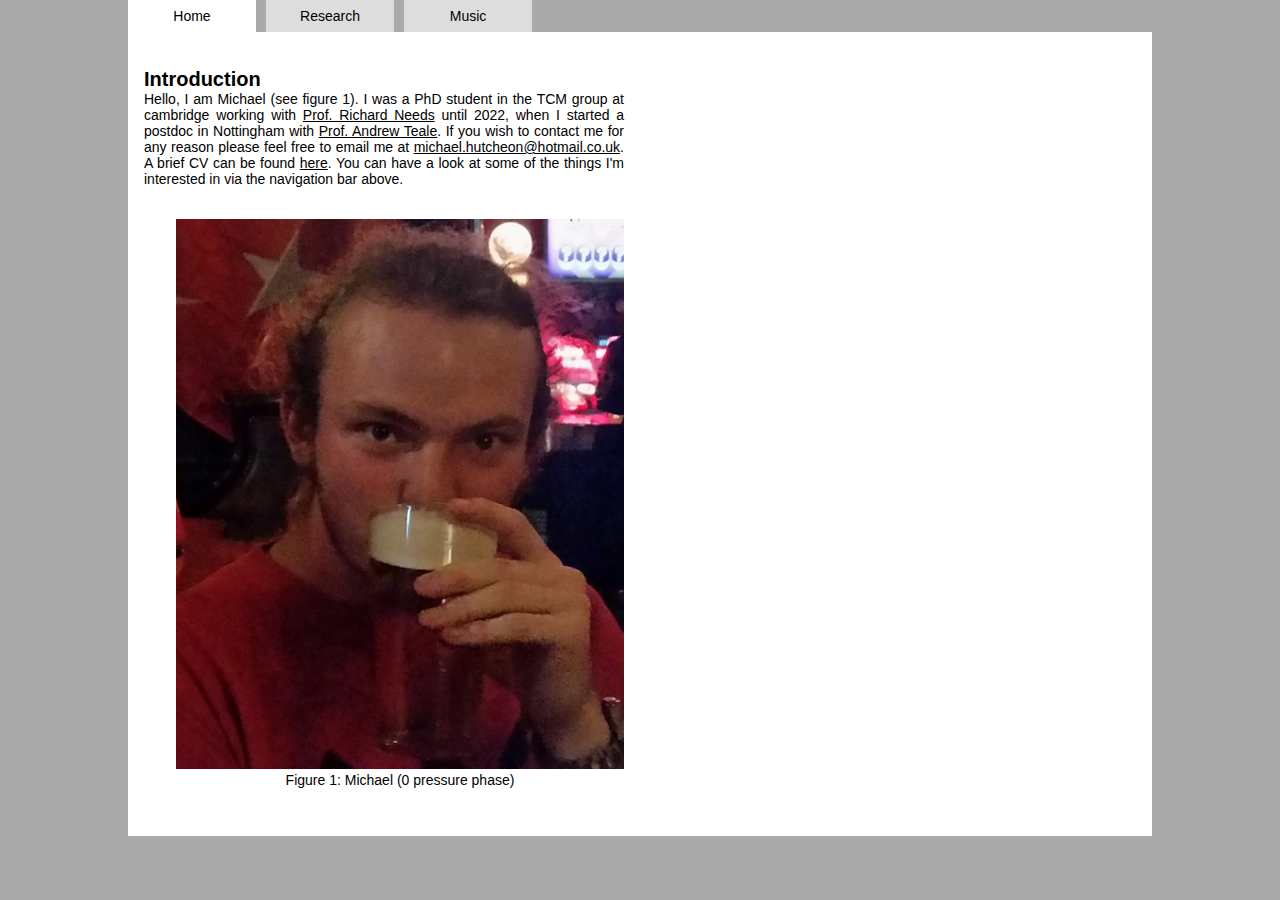
<file: index.html>
<!DOCTYPE html>
<html>
<head>
	<title>Michael Hutcheon</title>
	<meta charset="UTF-8">
	<link rel=stylesheet href=styles.css>
</head>

<body>
    <div class=page>
        <!--Navigation bar-->
        <div class=header>
            <a href=index.html>
                <div class=tab id=selected>
                    Home
                </div>
            </a>
            <a href=research.html>
                <div class=tab>
                    Research
                </div>
            </a>
            <a href=music.html>
                <div class=tab>
                    Music
                </div>
            </a>
        </div>
        <div class=buffer></div>   
        <!--End navigation bar-->

        <div class=content>
        <div class=contentText>            

        <h1> Introduction </h1>
        Hello, I am Michael (see figure 1). I was a PhD student in the TCM group
		at cambridge working with
        <a href=https://www.tcm.phy.cam.ac.uk/~rn11/ class=inline>Prof. Richard Needs</a> until 
        2022, when I started a postdoc in Nottingham with 
        <a href = https://www.nottingham.ac.uk/chemistry/people/andrew.teale class=inline>Prof. Andrew Teale</a>. 
        If you wish to contact me for any reason please feel free to email me at 
        <a class=inline href=mailto:michael.hutcheon@hotmail.co.uk>michael.hutcheon@hotmail.co.uk</a>.
        A brief CV can be found <a class=inline href=pdfs/cv.pdf>here</a>. 
        You can have a look at some of the things I'm interested in via the
        navigation bar above.

        <div class=figures>
            <!--Figure 1-->
            <div class=figure>
                <img src=images/meWithBeer.png class=figure>
                <div class=caption>Figure 1: Michael (0 pressure phase)</div>
            </div>
        </div>

        </div>
    </div>
</body>
</html>
</file>
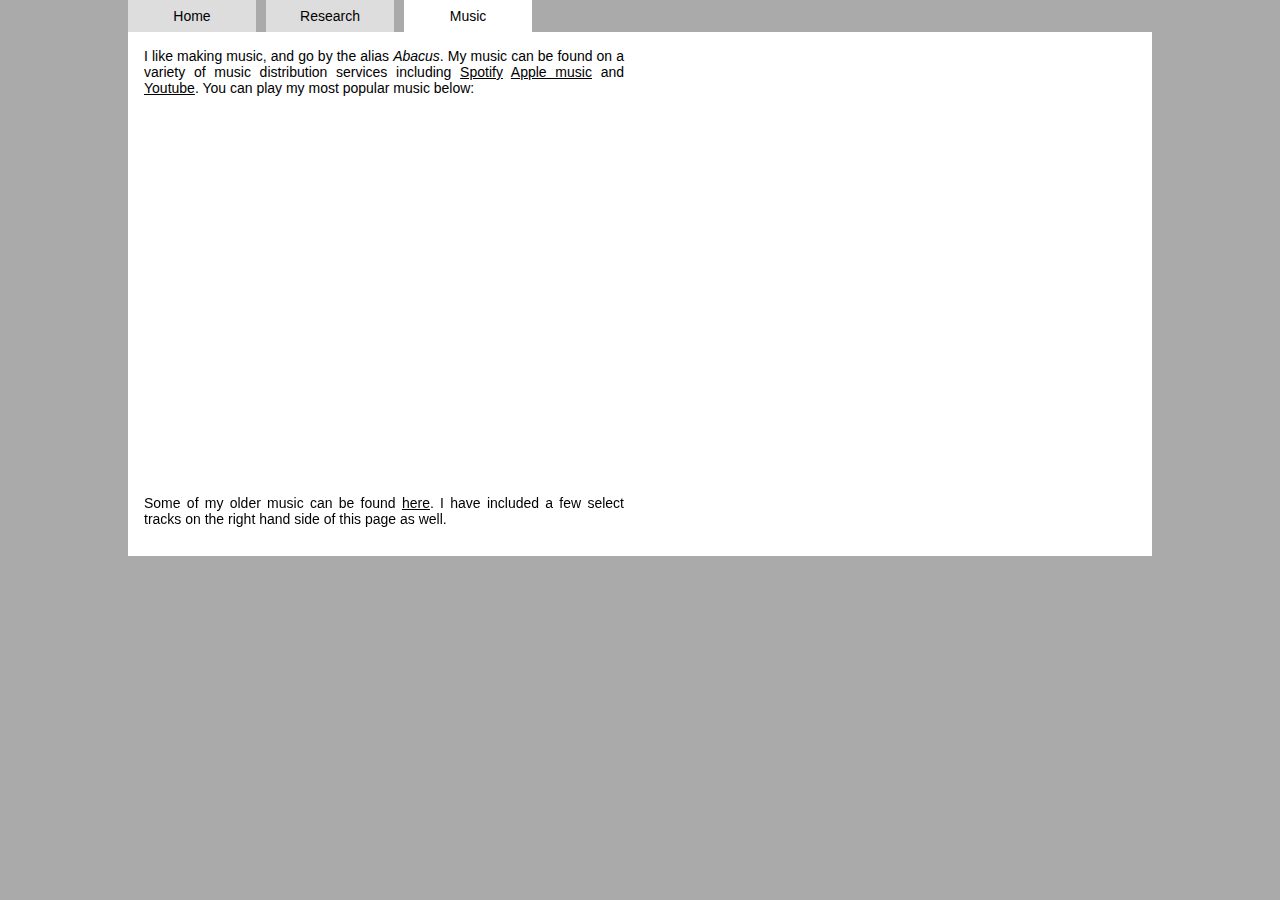
<file: music.html>
<!DOCTYPE html>
<html>
<head>
	<title>Michael Hutcheon - research</title>
	<meta charset="UTF-8">
	<link rel=stylesheet href=styles.css>
</head>

<body>
    <div class=page>
        <!--Navagation bar-->
        <div class=header>
            <a href=index.html>
                <div class=tab>
                    Home
                </div>
            </a>
            <a href=research.html>
                <div class=tab>
                    Research
                </div>
            </a>
            <a href=music.html>
                <div class=tab id=selected>
                    Music
                </div>
            </a>
        </div>
        <div class=buffer></div>   
        <!--End navagation bar-->

        <div class=content>
            <div class=contentText>

            I like making music, and go by the alias <i>Abacus</i>. My music can be found
            on a variety of music distribution services including
            <a href=https://open.spotify.com/artist/4ghErFI3mXNdb2UM7EQQzJ class=inline>
            Spotify</a>
            <a href=https://itunes.apple.com/us/artist/1495582868 class=inline>
            Apple music</a>
            and
            <a href=https://www.youtube.com/playlist?list=OLAK5uy_k-_lsUGXOIYy5MxE2hsuVglqRawukKX18&fbclid=IwAR1fkDIXa5AsjZUjVl9XbgW42hvrs3Eh5Iqu2EYGYcd0Wg2jsEWEZa1JgPo class=inline>
            Youtube</a>. You can play my most popular music below:

            <br>
            <div style="text-align: center">
            <iframe src="https://open.spotify.com/embed/artist/4ghErFI3mXNdb2UM7EQQzJ" width="300" height="380" frameborder="0" allowtransparency="true" allow="encrypted-media"></iframe>
            </div>
            <br>

            Some of my older music can be found 
            <a class=inline href=https://soundcloud.com/michael-hutcheon>here</a>.
            I have included a few select tracks on the right hand side of this page as well.
            </div>

            <!--Figures-->
            <div class=figures>
                <iframe class=soundcloud_player scrolling=no frameborder=no
                src=https://w.soundcloud.com/player/?url=https://soundcloud.com/michael-hutcheon/walk>
                </iframe>                    

                <iframe class=soundcloud_player scrolling=no frameborder=no
                src=https://w.soundcloud.com/player/?url=https://soundcloud.com/michael-hutcheon/actually-try>
                </iframe>

                <iframe class=soundcloud_player scrolling=no frameborder=no
                src=https://w.soundcloud.com/player/?url=https://soundcloud.com/michael-hutcheon/typewriter>
                </iframe>
                <iframe class=soundcloud_player scrolling=no frameborder=no
                src=https://w.soundcloud.com/player/?url=https://soundcloud.com/michael-hutcheon/Untitled2>
                </iframe>
            </div>
            <!--End figures-->
        </div>
    </div>
</body>
</html>
</file>
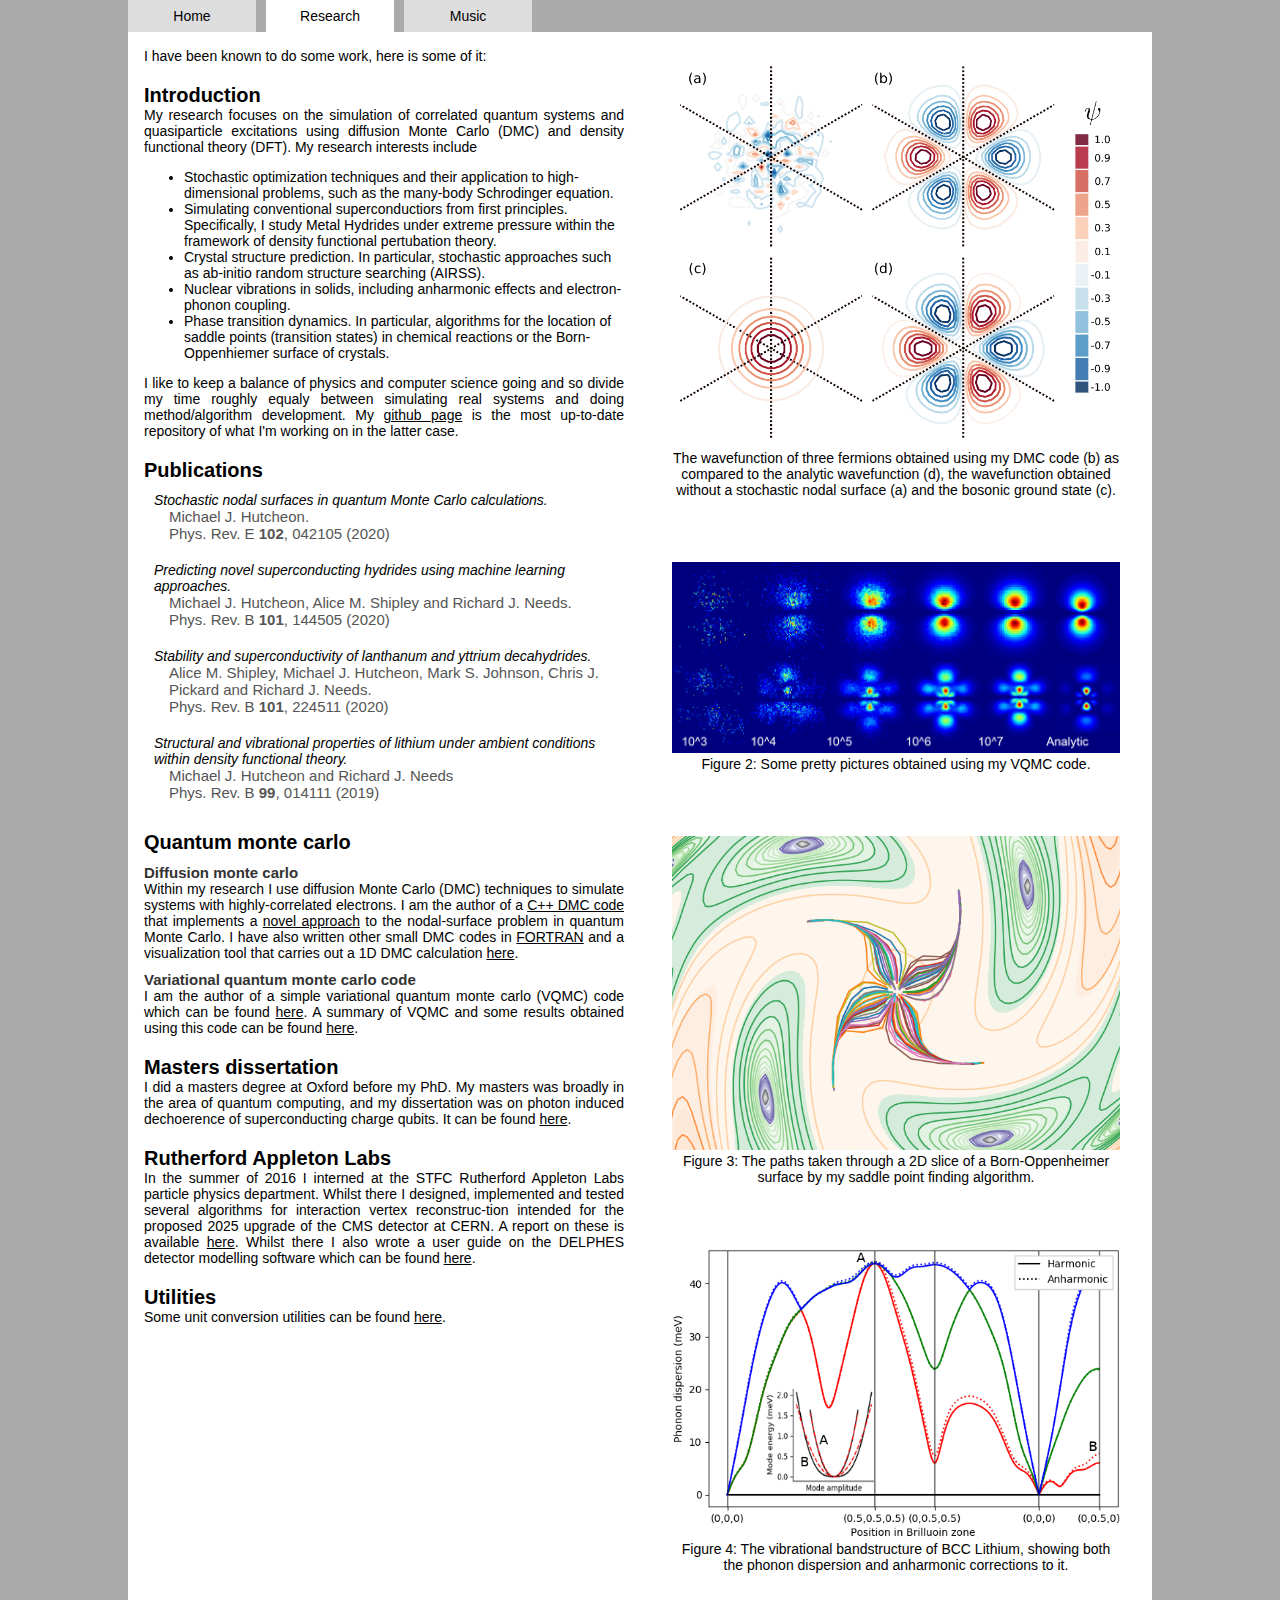
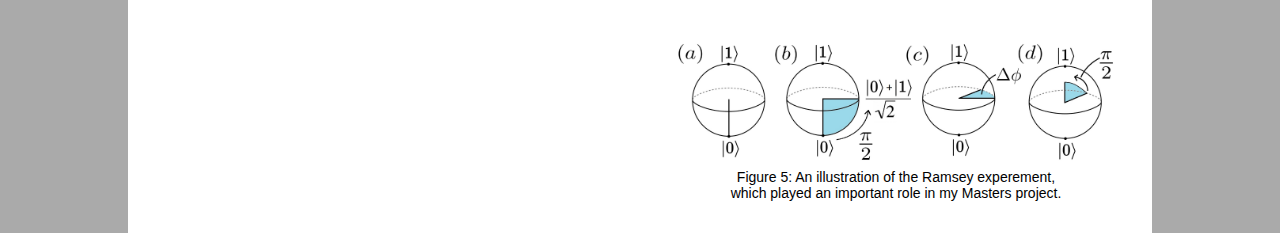
<file: research.html>
<!DOCTYPE html>
<html>
<head>
	<title>Michael Hutcheon - research</title>
	<meta charset="UTF-8">
	<link rel=stylesheet href=styles.css>
</head>

<body>
    <div class=page>

        <!--Navigation bar-->
        <div class=header>
            <a href=index.html>
                <div class=tab>
                    Home
                </div>
            </a>
            <a href=research.html>
                <div class=tab id=selected>
                    Research
                </div>
            </a>
            <a href=music.html>
                <div class=tab>
                    Music
                </div>
            </a>
        </div>
        <div class=buffer></div>   
        <!--End navigation bar-->

        <div class=content>
        <div class=contentText>
        I have been known to do some work, here is some of it:

        <h1>Introduction</h1>
		My research focuses on the simulation of correlated quantum systems and
		quasiparticle excitations using diffusion Monte Carlo (DMC) and density
		functional theory (DFT). My research interests include
        
        <ul>
            <li> Stochastic optimization techniques and their application to
            high-dimensional problems, such as the many-body Schrodinger equation.
            <li> Simulating conventional superconductiors from first principles.
            Specifically, I study Metal Hydrides under extreme pressure within the
            framework of density functional pertubation theory.
            <li> Crystal structure prediction. In particular, stochastic
            approaches such as ab-initio random structure searching (AIRSS).
            <li> Nuclear vibrations in solids, including anharmonic effects and
            electron-phonon coupling.
            <li> Phase transition dynamics. In particular, algorithms for the
            location of saddle points (transition states) in chemical reactions
            or the Born-Oppenhiemer surface of crystals.
        </ul>
        
        I like to keep a balance of physics and computer science going and so divide
        my time roughly equaly between simulating real systems and doing method/algorithm
        development.
        My <a href=https://github.com/miicck class=inline>github page</a>
		is the most up-to-date repository of what I'm working on in the latter case.

		<h1>Publications</h1>

		<div class=pub>
		<div class=pubTitle> <a href=https://link.aps.org/doi/10.1103/PhysRevE.102.042105>
        Stochastic nodal surfaces in quantum Monte Carlo calculations.</a></div>
		<div class=pubAuthors>Michael J. Hutcheon.</div>
		<div class=pubJournal>Phys. Rev. E <b>102</b>, 042105 (2020)</div>
		</div>

		<div class=pub>
		<div class=pubTitle> <a href=https://link.aps.org/doi/10.1103/PhysRevB.101.144505>
        Predicting novel superconducting hydrides using machine learning approaches.</a></div>
		<div class=pubAuthors>Michael J. Hutcheon, Alice M. Shipley and Richard J. Needs.</div>
		<div class=pubJournal>Phys. Rev. B <b>101</b>, 144505 (2020)</div>
		</div>

		<div class=pub>
		<div class=pubTitle> <a href=https://link.aps.org/doi/10.1103/PhysRevB.101.224511>
        Stability and superconductivity of lanthanum and yttrium decahydrides.</a></div>
		<div class=pubAuthors>Alice M. Shipley, Michael J. Hutcheon, Mark S. Johnson,
        Chris J. Pickard and Richard J. Needs.</div>
		<div class=pubJournal>Phys. Rev. B <b>101</b>, 224511 (2020)</div>
		</div>

		<div class=pub>
		<div class=pubTitle> <a href=https://doi.org/10.1103/PhysRevB.99.014111>
		Structural and vibrational properties of lithium under ambient conditions
		within density functional theory.</a></div>
		<div class=pubAuthors>Michael J. Hutcheon and Richard J. Needs</div>
		<div class=pubJournal>Phys. Rev. B <b>99</b>, 014111 (2019)</div>
		</div>

        <h1>Quantum monte carlo</h1>
		<h2>Diffusion monte carlo</h2>
		Within my research I use diffusion Monte Carlo (DMC) techniques to simulate
		systems with highly-correlated electrons. I am the author of a 
        <a href=https://github.com/miicck/xdmc class=inline>C++ DMC code</a> that
        implements a <a href=https://arxiv.org/abs/2001.02215 class=inline>novel approach</a> 
        to the nodal-surface problem in quantum Monte Carlo.
		I have also written other small DMC codes in 
        <a href=https://github.com/miicck/DMC class=inline>FORTRAN</a> and a visualization
        tool that carries out a 1D DMC calculation <a href=dmc_js/main.html class=inline>here</a>. 

        <h2>Variational quantum monte carlo code</h2>
        I am the author of a simple variational quantum monte carlo (VQMC) code which
		can be found <a href=https://github.com/miicck/vqmc class=inline>here</a>.
        A summary of VQMC and some results obtained using this code can be found
		<a href=pdfs/vqmc.pdf class=inline>here</a>. 

        <h1>Masters dissertation</h1>
        I did a masters degree at Oxford before my PhD. My masters was broadly in the area
		of quantum computing, and my dissertation was on photon induced dechoerence of
        superconducting charge qubits. It can be found <a href=pdfs/masters.pdf class=inline>here</a>.

        <h1>Rutherford Appleton Labs</h1>
        In the summer of 2016 I interned at the STFC Rutherford Appleton Labs particle
		physics department. Whilst there I designed, implemented and tested several
		algorithms for interaction vertex reconstruc-tion intended for the proposed
		2025 upgrade of the CMS detector at CERN. A report on these is available
        <a href=pdfs/ral.pdf class=inline>here</a>. Whilst there I also wrote a user
		guide on the DELPHES detector modelling software which can be found
        <a href=pdfs/delphes.pdf class=inline>here</a>.

        <h1>Utilities</h1>
        Some unit conversion utilities can be found <a href=converter.html class=inline>here</a>.

        </div>

        <div class=figures>

            <!--Figure 1-->
            <div class=figure>
                <img src=images/xdmc.png class=figure>
                <div class=caption>The wavefunction of three fermions obtained using
                my DMC code (b) as compared to the analytic wavefunction (d), the
                wavefunction obtained without a stochastic nodal surface (a) and the bosonic
                ground state (c). </div>
            </div>
            
            <!--Figure 2-->
            <div class=figure>
                <img src=images/vqmcWavefunctions.png class=figure>
                <div class=caption>Figure 2: Some pretty pictures obtained using my VQMC code.</div>
            </div>

            <!--Figure 3-->
            <div class=figure>
                <img src=images/saddle_point_paths.png class=figure>
                <div class=caption>Figure 3: The paths taken through a 2D slice of a
                Born-Oppenheimer surface by my saddle point finding algorithm.</div>
            </div>

            <!--Figure 4-->
            <div class=figure>
                <img src=images/anharmonic_phonons.png class=figure>
                <div class=caption>Figure 4: The vibrational bandstructure of BCC Lithium,
                showing both the phonon dispersion and anharmonic corrections to it.</div>
            </div>

            <!--Figure 5-->
            <div class=figure>
                <img src=images/ramsey.png class=figure>
                <div class=caption>Figure 5: An illustration of the Ramsey experement,
                <br> which played an important role in my Masters project.</div>
            </div>

        </div>

        </div>
    </div>
</body>
</html>
</file>
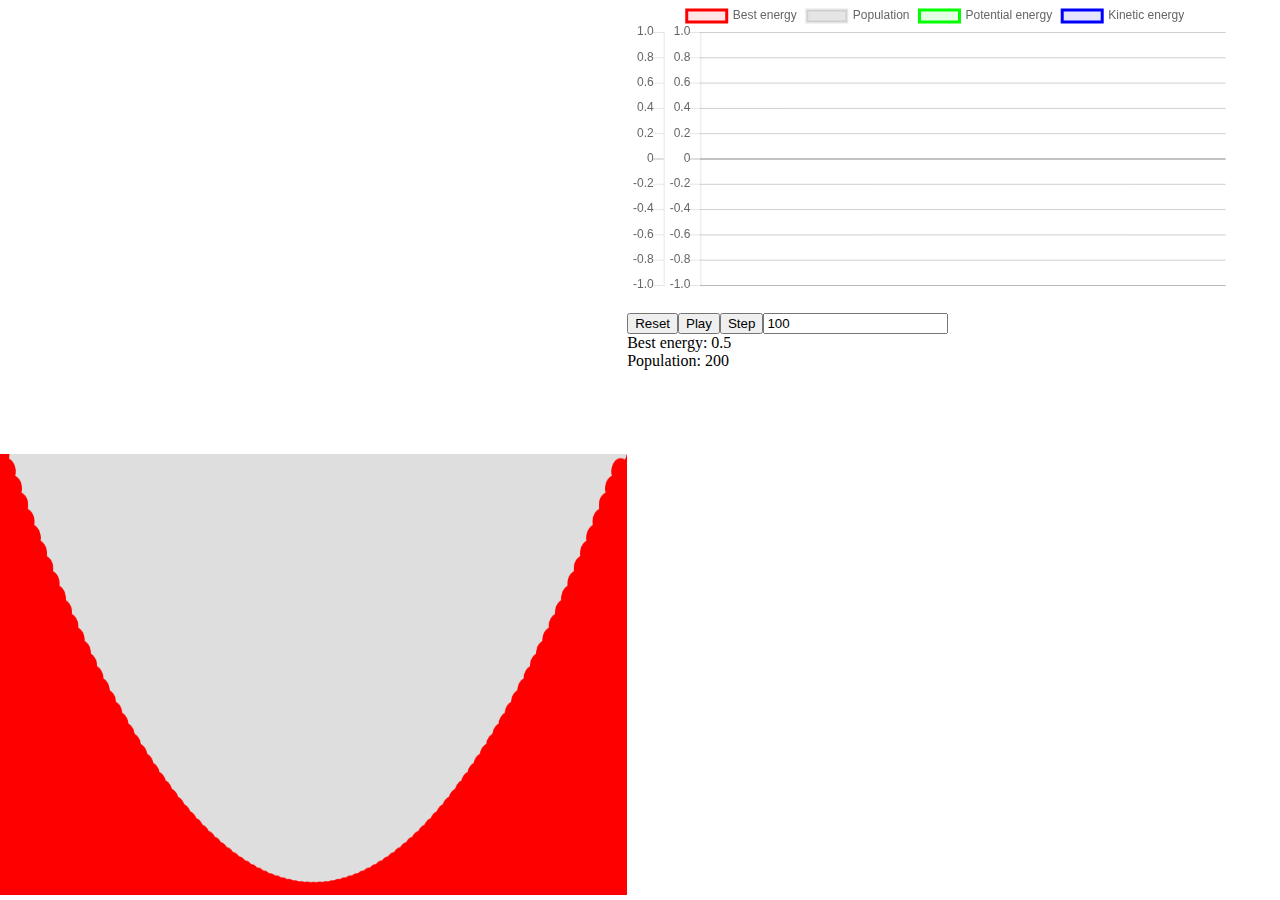
<file: dmc_js/main.html>
<!doctype HTML>

<head>
    <link rel="stylesheet" href="styles.css">
    <script src="hist.js"></script>
    <script src="dmc.js"></script>
    <script src="ui.js"></script>
    <script src="pot_draw.js"></script>
    <script src="Chart.min.js"></script>
</head>

<body>
    <div id="pot_hist_container"></div>
    <script>   
    	    phc = document.getElementById("pot_hist_container");
            phc.appendChild(hist.create());
	    phc.appendChild(pot_draw.create());
            ui.create_chart();
	    ui.create_controls();
            dmc.init();
	    setInterval(dmc.iterate, 200);
    </script>
</body>
</file>
<file: dmc_js/styles.css>
body
{
	padding: 0;
	margin: 0;
}

div#pot_hist_container
{
	width: 49vw;
	height: 100vh;
	float: left;
}

div.chart_container
{
	width: 49vw;
	float: left;
}

canvas.pot_draw
{
	width: 49vw;
	height: 49vh;
}

canvas.histogram
{
	width: 49vw;
	height: 50vh;
}
</file>
